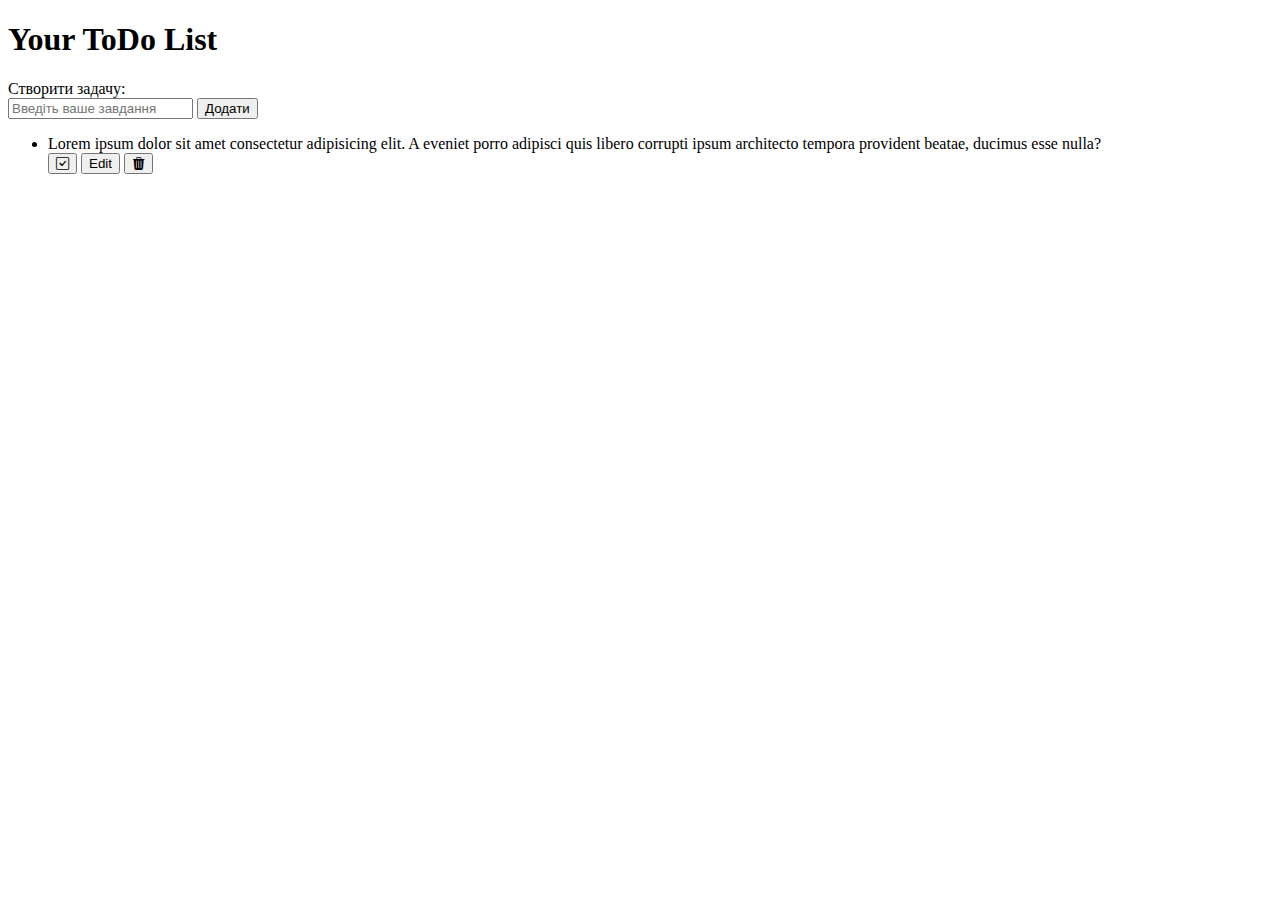
<file: 01.09/index.html>
<!DOCTYPE html>
<html lang="en">

<head>
    <meta charset="UTF-8">
    <meta http-equiv="X-UA-Compatible" content="IE=edge">
    <meta name="viewport" content="width=device-width, initial-scale=1.0">
    <title>Document</title>
    <link href="https://cdn.jsdelivr.net/npm/bootstrap@5.3.0-alpha1/dist/css/bootstrap.min.css" rel="stylesheet"
        integrity="sha384-GLhlTQ8iRABdZLl6O3oVMWSktQOp6b7In1Zl3/Jr59b6EGGoI1aFkw7cmDA6j6gD" crossorigin="anonymous">
    <link rel="stylesheet" href="https://cdn.jsdelivr.net/npm/bootstrap-icons@1.10.3/font/bootstrap-icons.css">
    
    <style>
        .bi {
            pointer-events: none;
        }

        .list-group-item {
            transition: 1s;
        }

        .list-group-item.done {
            opacity: 0.5;
            text-decoration: line-through;
        }

        /* .list-group-item .btn-outline-danger:hover{
            background: rgba(165, 165, 165, 0.955);
        } */
    </style>
</head>

<body class="bg-body-secondary">

    <div class="container d-flex justify-content-center flex-column align-items-center">
        <h1 class="pt-5 mb-5 text-center">Your ToDo List</h1>
        <div class="card shadow-sm" style="width: 24rem;">
            <div class="card-header bg-dark text-white">
                Створити задачу:
            </div>
            <form action="" class="p-3" id="todo-form">
                <input type="text" id="task-input" class="form-control mb-3" placeholder="Введіть ваше завдання">
                <button type="button" class="btn btn-secondary">Додати</button>
            </form>

        </div>

        <ul class="list-group list-group-numbered  tasks-list pt-5 w-100">
            <li class="list-group-item mb-1 d-flex align-items-center justify-content-between shadow-sm">
                <div class="text list-group-item__inner w-75 me-2 ps-2 ">Lorem ipsum dolor sit amet consectetur adipisicing
                    elit. A
                    eveniet porro adipisci quis libero corrupti ipsum architecto tempora provident beatae, ducimus esse
                    nulla?
                </div>
                <div class="list-group-item__buttons d-flex flex-nowrap">
                    <button type="submit" class="btn btn-outline-success me-2" data-action="done">
                        <i class="bi bi-check-square"></i>
                    </button>

                    <button class="edit btn btn-outline-primary me-2" type="button">
                        Edit
                    </button>

                    <button type="button" class="btn btn-outline-danger" data-action="delete">
                        <i class="bi bi-trash3-fill"></i>
                    </button>
                </div>

            </li>



        </ul>
    </div>


    <script src="script.js"></script>
</body>

</html>
</file>
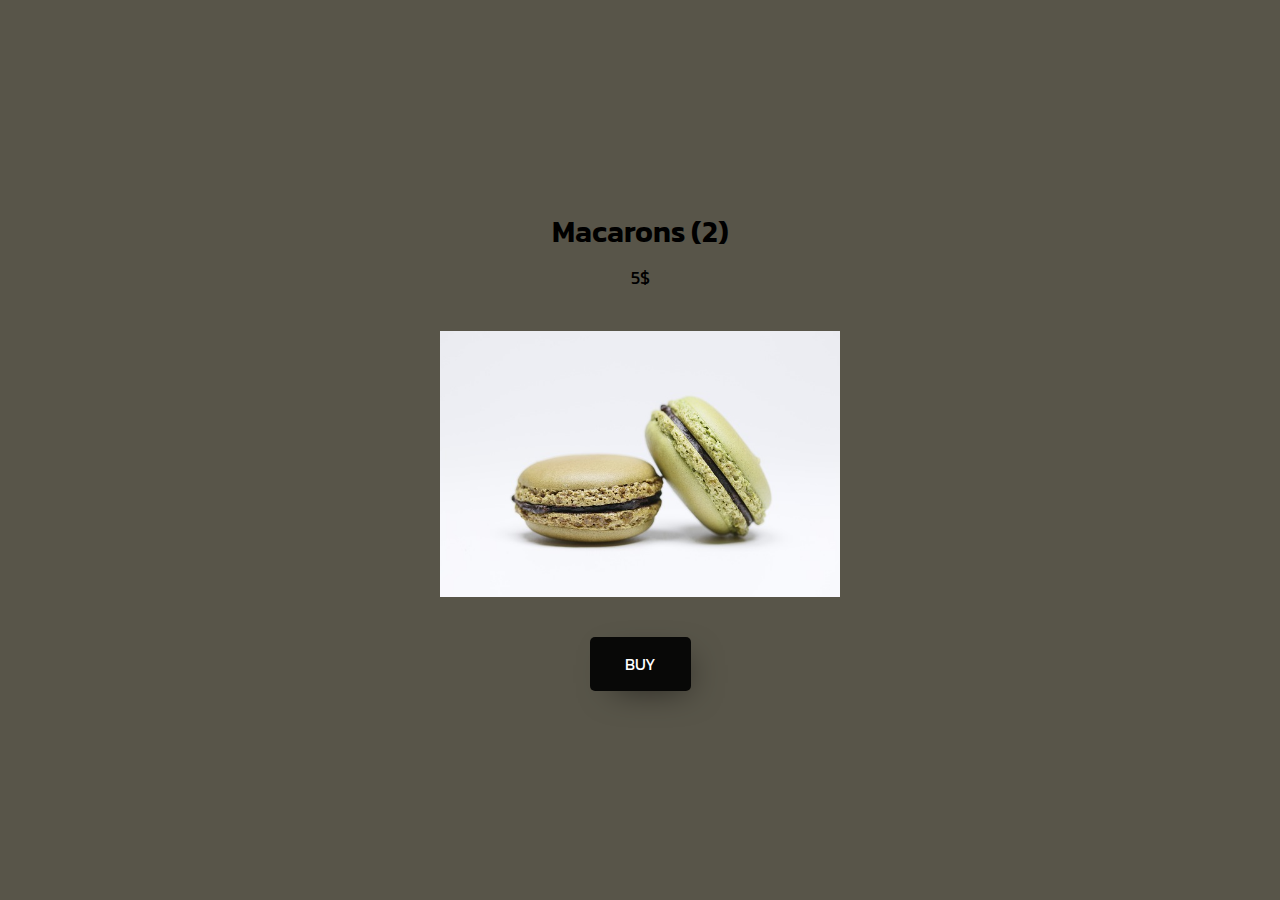
<file: 01.10/index.html>
<!DOCTYPE html>
<html lang="en">

<head>
    <meta charset="UTF-8">
    <meta http-equiv="X-UA-Compatible" content="IE=edge">
    <meta name="viewport" content="width=device-width, initial-scale=1.0">
    <title>Document</title>
    <link rel="preconnect" href="https://fonts.googleapis.com">
    <link rel="preconnect" href="https://fonts.gstatic.com" crossorigin>
    <link href="https://fonts.googleapis.com/css2?family=Kanit:wght@400;600&display=swap" rel="stylesheet">
    <link rel="stylesheet" href="style.css">
</head>

<body>
    <div class="slider-container">
        <div class="slide">
            <h3 class="slide__title">Macarons (2)</h3>
            <div class="slide__price">5$</div>
            <img src="img/macarons.jpg" class="slide__img alt=">
            <a href="" class="slide__btn">buy</a>
        </div>
        <div class="slide">
            <h3 class="slide__title">Macarons (3)</h3>
            <div class="slide__price">8$</div>
            <img src="img/macarons2.jpg" class="slide__img alt=">
            <a href="" class="slide__btn">buy</a>
        </div>
        <div class="slide">
            <h3 class="slide__title">Macarons (42)</h3>
            <div class="slide__price">60$</div>
            <img src="img/macarons3.jpg" class="slide__img alt=">
            <a href="" class="slide__btn">buy</a>
        </div>
    </div>




    <script src="script.js"></script>
</body>

</html>
</file>
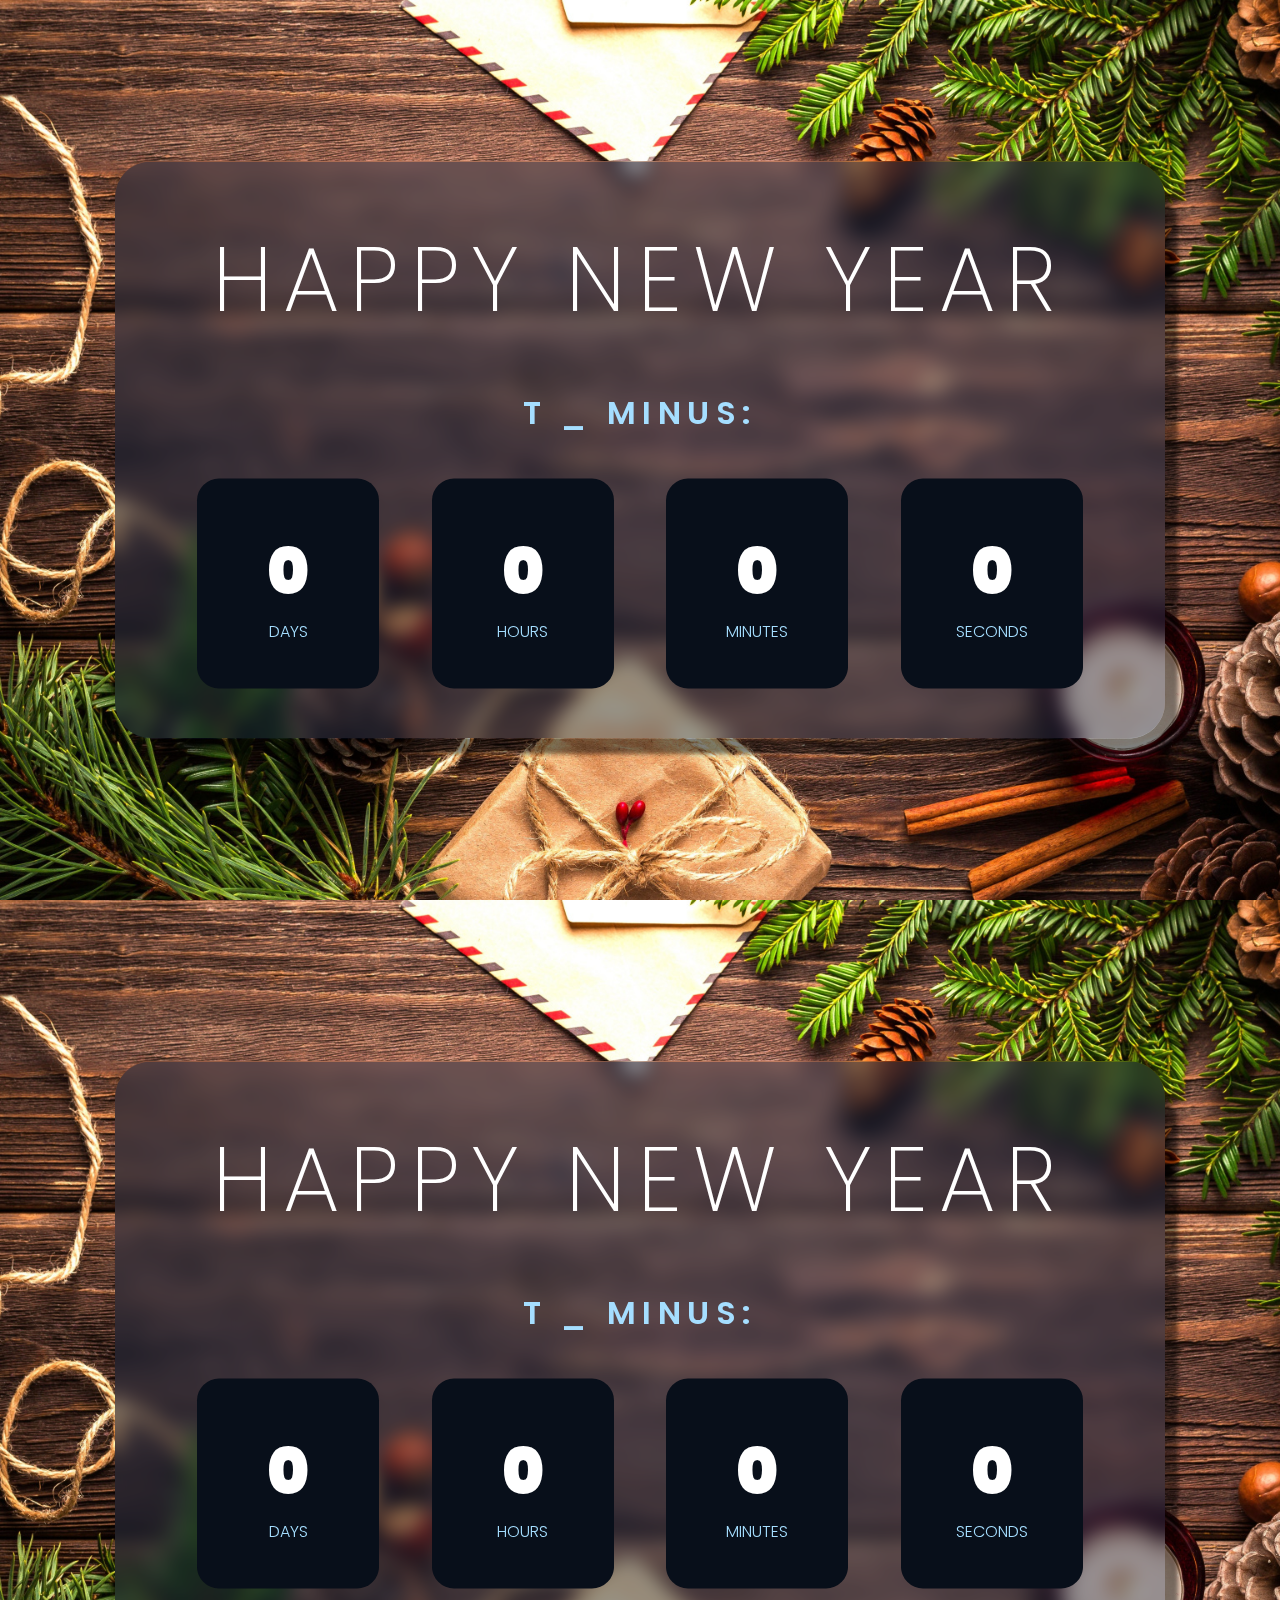
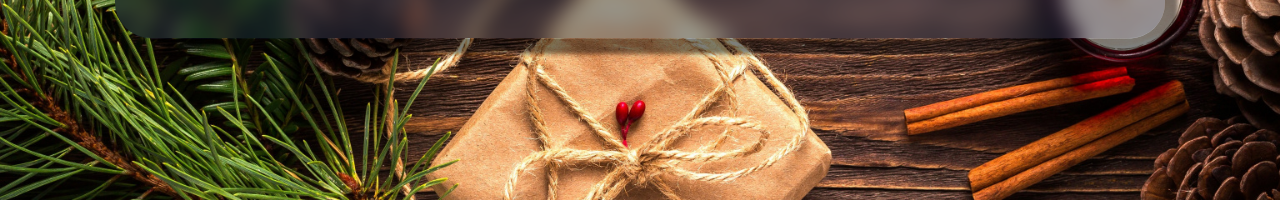
<file: 12.24/index.html>
<!DOCTYPE html>
<html lang="en">

<head>
    <meta charset="UTF-8">
    <meta http-equiv="X-UA-Compatible" content="IE=edge">
    <meta name="viewport" content="width=device-width, initial-scale=1.0">
    <title>Document</title>
    <link rel="stylesheet" href="style.css">
    <link rel="preconnect" href="https://fonts.googleapis.com">
    <link rel="preconnect" href="https://fonts.gstatic.com" crossorigin>
    <link href="https://fonts.googleapis.com/css2?family=Poppins:wght@300;400;600&display=swap" rel="stylesheet">
</head>

<body>
    <section class="section-timer">

        <div class="timer" id="timer1">

            <div class="timer__title">
                HAPPY NEW YEAR
            </div>

            <div class="timer__subtitle">
                T _ MINUS:
            </div>

            <div class="timer__content">
                <div class="timer__count">
                    <div class="timer__count-value timer__count-days"></div>
                    <div class="timer__count-text">DAYS</div>
                </div>

                <div class="timer__count">
                    <div class="timer__count-value timer__count-hours"></div>
                    <div class="timer__count-text">HOURS</div>
                </div>

                <div class="timer__count">
                    <div class="timer__count-value  timer__count-minutes"></div>
                    <div class="timer__count-text">MINUTES</div>
                </div>

                <div class="timer__count ">
                    <div class="timer__count-value timer__count-seconds"></div>
                    <div class="timer__count-text">SECONDS</div>
                </div>

            </div>
        </div>






    </section>

    <section class="section-timer">

        <div class="timer" id="timer2">

            <div class="timer__title">
                HAPPY NEW YEAR
            </div>

            <div class="timer__subtitle">
                T _ MINUS:
            </div>

            <div class="timer__content">
                <div class="timer__count">
                    <div class="timer__count-value timer__count-days"></div>
                    <div class="timer__count-text">DAYS</div>
                </div>

                <div class="timer__count">
                    <div class="timer__count-value timer__count-hours"></div>
                    <div class="timer__count-text">HOURS</div>
                </div>

                <div class="timer__count">
                    <div class="timer__count-value  timer__count-minutes"></div>
                    <div class="timer__count-text">MINUTES</div>
                </div>

                <div class="timer__count ">
                    <div class="timer__count-value timer__count-seconds"></div>
                    <div class="timer__count-text">SECONDS</div>
                </div>

            </div>
        </div>






    </section>



    <script src="script.js"></script>
</body>

</html>
</file>
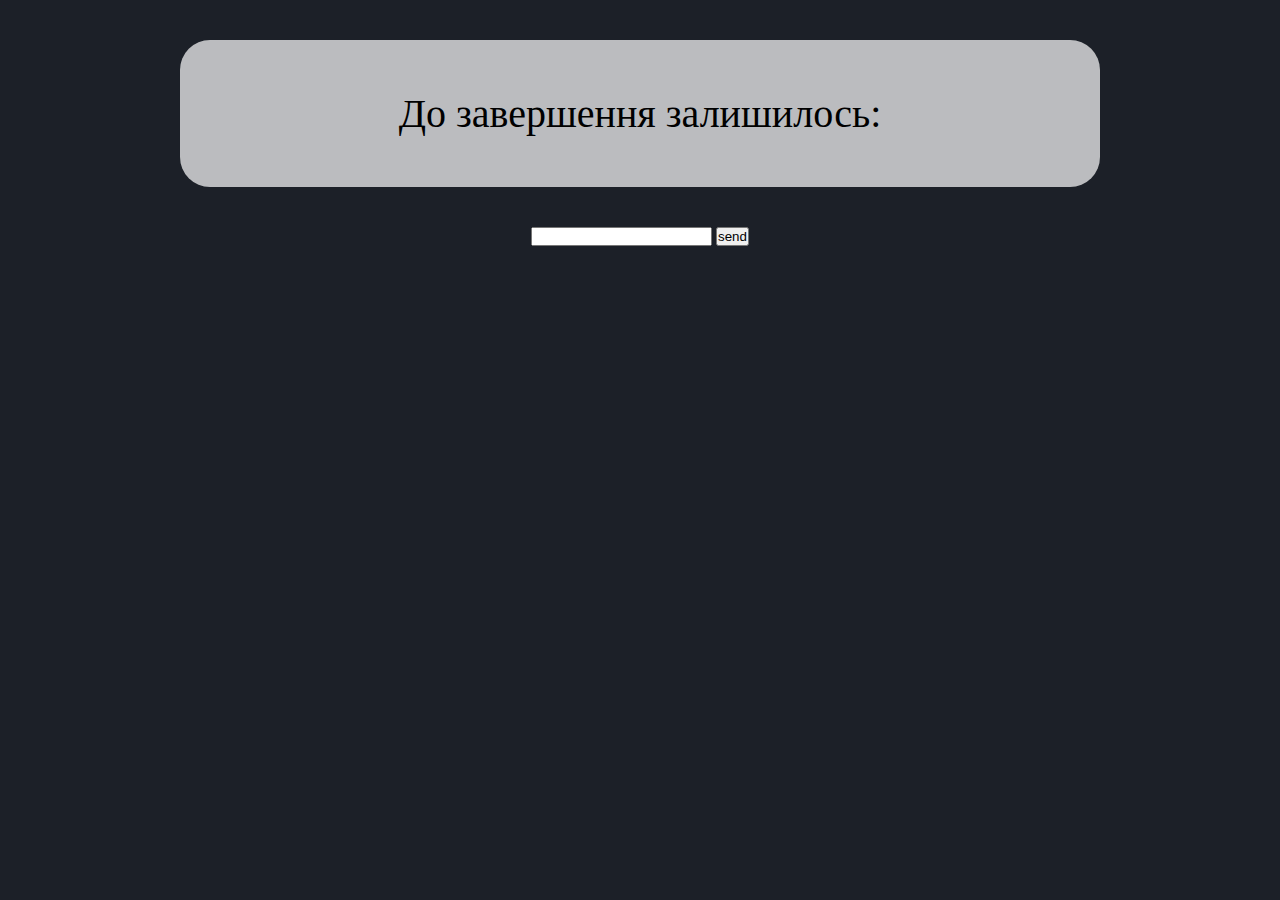
<file: 12.24/index(hm).html>
<!DOCTYPE html>
<html lang="en">

<head>
    <meta charset="UTF-8">
    <meta http-equiv="X-UA-Compatible" content="IE=edge">
    <meta name="viewport" content="width=device-width, initial-scale=1.0">
    <title>Document</title>
    <link rel="stylesheet" href="style(hm).css">
</head>

<body>


    <section class="section-timer">
        <div class="container">
            <div class="timer" id="timer">
                <div class="timer__title">
                    До завершення залишилось:
                </div>
                <div class="timer__count"></div>
            </div>
        </div>
        <form>
            <input class="pass" type="password" >
            <button class="button" type="reset">send</button>
        </form>

    </section>

    <script src="script(hm).js"></script>
</body>

</html>
</file>
<file: 01.10/style.css>
* {
    margin: 0px;
    padding: 0px;
    box-sizing: border-box;
}


body {
    font-family: 'Kanit', sans-serif;
    width: 100%;
    height: 100%;
    /* overflow: hidden; */
    background-color: rgb(88, 85, 73);
}

img {
    width: 100%;
    display: inline-block;
}

.slider-container {
    height: 100vh;
    display: inline-flex;
    transform: translateX(0);
    transition: transform 0.5s ease-in-out;
}

.slide {
    width: 100vw;
    max-height: 100vh;
    text-align: center;
    display: flex;
    justify-content: center;
    flex-direction: column;
    align-items: center;
    user-select: none;
}

.slide__img {
    max-width: 400px;
    margin-bottom: 40px;
    transition: transform 0.6s ease-in-out;
}

.slide__title {
    font-size: 30px;
    margin-bottom: 10px;
    font-weight: 600;
}

.slide__price {
    margin-bottom: 40px;
    font-size: 18px;
}

.slide__btn {
    background: rgba(0, 0, 0, 0.9);
    padding: 15px 35px;
    color: white;
    text-decoration: none;
    text-transform: uppercase;
    box-shadow: 10px 10px 34px -14px rgba(0, 0, 0, 0.66);
    cursor: pointer;
    border-radius: 5px;
}

.slide__btn:hover {
    background: rgba(8, 8, 8, 0.955);
}

.grabbing .slide .slide__img {
    transform: scale(1.2);
    transition: transform 0.6s ease-out;
}

.grabbing {
     cursor: grabbing;
}
</file>
<file: 12.24/style.css>
* {
    margin: 0;
    padding: 0;
    box-sizing: border-box;
}


body {
    font-family: 'Poppins', sans-serif;
}

.section-timer {
    background: url('BACKGROUND 1.jpg');
    background-size: cover;
    background-position: center;
    width: 100%;
    height: 100vh;
    background-repeat: no-repeat;
    position: relative;
}

.container {
    width: 100%;
    max-width: 1200px;
    margin: 0 auto;

}

.timer {
    width: 100%;
    max-width: 1050px;
    padding: 50px 70px;
    background: rgba(9, 33, 67, 0.4);
    box-shadow: 24px 26px 4px -11px rgba(0, 0, 0, 0.5);
    backdrop-filter: blur(10px);
    border-radius: 36px;
    position: absolute;
    top: 50%;
    left: 50%;
    transform: translate(-50%, -50%)
}

.timer__title {

    font-weight: 250;
    font-size: 90px;
    line-height: 135px;
    text-align: center;
    letter-spacing: 0.125em;
    color: #FFFFFF;
    margin-bottom: 42px;
}

.timer__subtitle {

    font-weight: 600;
    font-size: 32px;
    line-height: 48px;
    text-align: center;
    letter-spacing: 0.2em;
    color: #A5DEFF;
    margin-bottom: 42px;
}

.timer__content {
    display: flex;
    justify-content: space-around;
    gap: 28px;
}

.timer__count {
    width: 20%;
    max-width: 200px;
    padding: 45px 30px;
    background: #080F1A;
    border-radius: 22px;
}

.timer__count-value {

    font-weight: 900;
    font-size: 64px;
    line-height: 96px;
    text-align: center;
    color: #FFFFFF;
}

.timer__count-text {

    font-weight: 300;
    font-size: 16px;
    line-height: 24px;
    text-align: center;
    color: #A5DEFF;
}
</file>
<file: 12.24/style(hm).css>
* {
    margin: 0;
    padding: 0;
    box-sizing: border-box;
}

.section-timer {
    background: rgb(28, 32, 40);
    background-size: cover;
    background-position: center;
    width: 100%;
    height: 100vh;
    align-items: center;
    display: flex;
   
    flex-direction: column;
}

.container {
    width: 100%;
    max-width: 1000px;
    margin: 0 auto;
    display: flex;
    justify-content: center;
   padding: 40px;
}

.timer {
    width: 100%;
    max-width: 1050px;
    padding: 50px 50px;
    background: rgba(255, 255, 255, 0.703);


    border-radius: 30px;
    
     text-align: center;
    /* display:flex; */
    align-items: center;
    
   
}

.timer__title {

    font-weight: 250;
    font-size: 40px;
    
    text-align: center;
    
    color: #000000;
   
}

.timer__count {

   
    font-size: 90px;
    
    text-align: center;
    letter-spacing: 0.125em;
    color: #03010a;
   
}

.btn{
    width: 30px;
    height: 40px;
}
</file>
